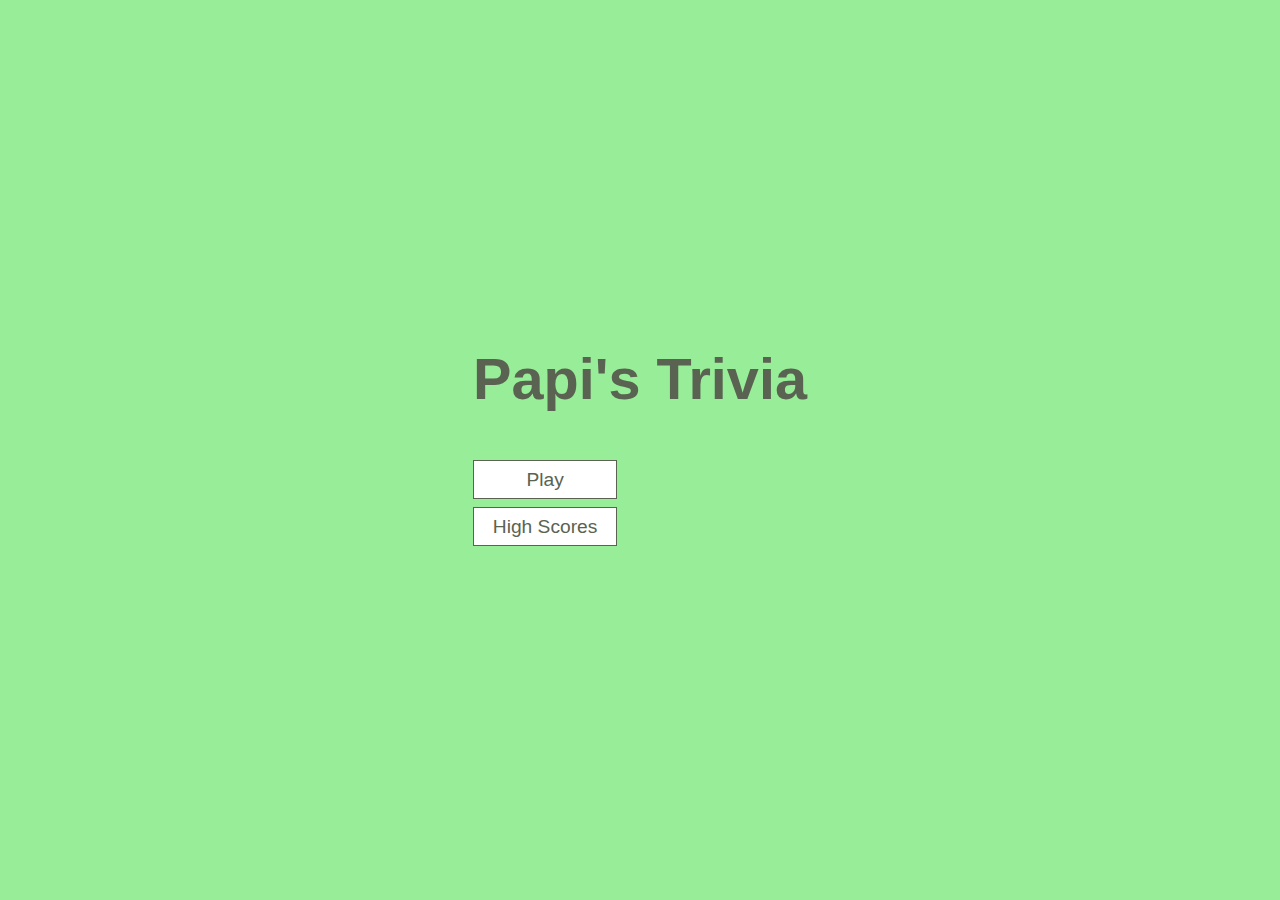
<file: index.html>
<!DOCTYPE html>
<html>
<head>
    <meta content="text/html; charset=UTF-8">
    <meta name="viewpoint" content="width=device-width. initial-scale=1.0">
    <meta name="description" content="">
    <meta name="keywords" content="">
    <meta name="author" content="Digipapi">
    <title>Papi's Trivia</title>
    <link rel="stylesheet" href="mystyle.css">
</head>
<body>
    <div class="container">
        <div id="home" class="flex-center flex-column text-center">
            <h1>Papi's Trivia</h1>
            <a class="but" href="quiz.html">Play</a>
            <a class="but" href="highscores.html">High Scores</a>
        </div>
    </div>
    <script src="myscript.js"></script>
</body>
</html>
</file>
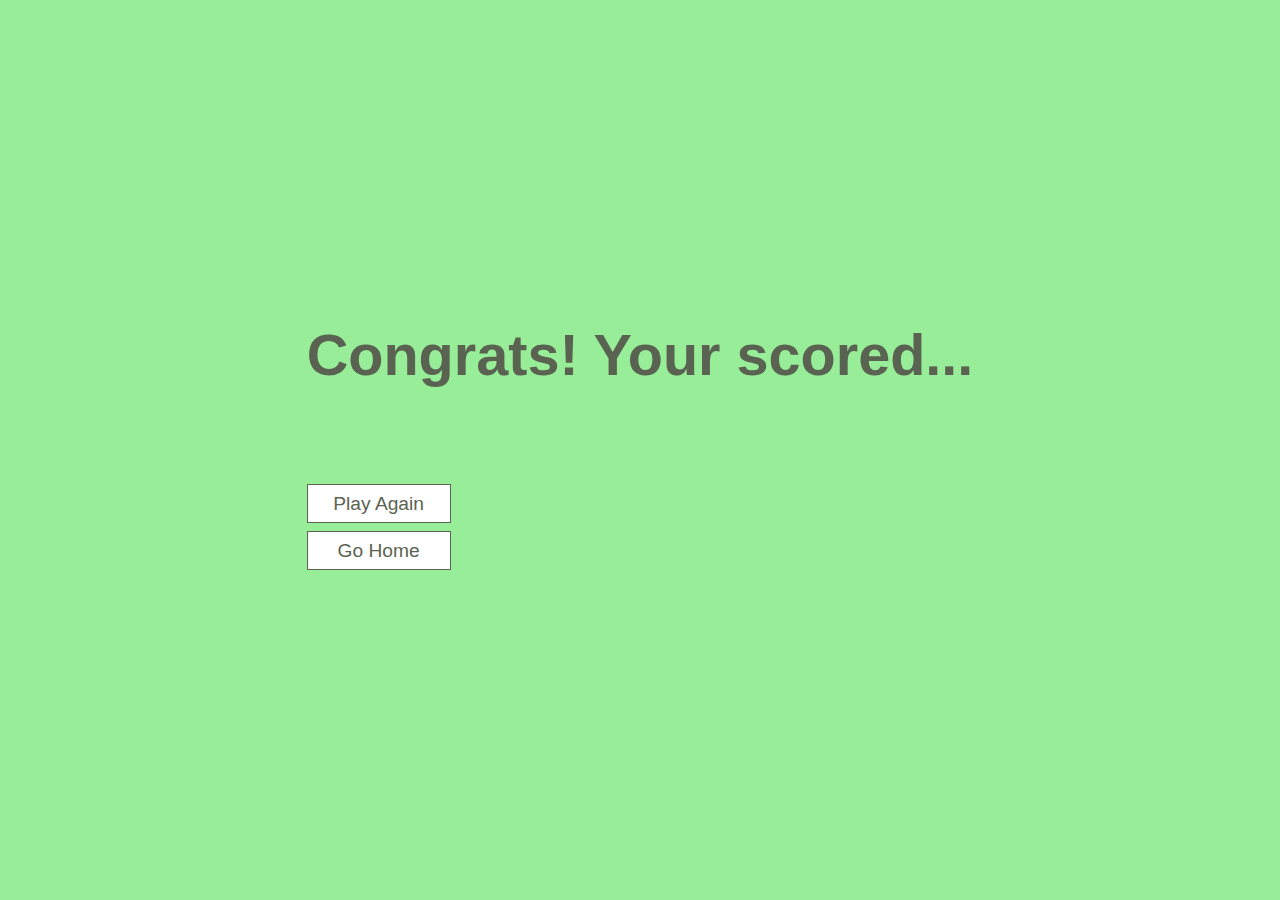
<file: end.html>
<!DOCTYPE html>
<html>
<head>
    <meta content="text/html; charset=UTF-8">
    <meta name="viewpoint" content="width=device-width. initial-scale=1.0">
    <meta name="description" content="">
    <meta name="keywords" content="">
    <meta name="author" content="Digipapi">
    <title>End | Congrat!</title>
    <style></style>
    <link rel="stylesheet" href="mystyle.css">
</head>
<body>
    <div class="container">
        <div id="end" class ="flex-center flex-column">
            <h1>Congrats! Your scored...</h1>
            <h1 id="finalScore">  </h1>
            <!-- <form>
                <input
                type="text" name="username"
                id="username" placeholder="username"
                />
                <button
                type="submit" class="but" id="saveScore"
                onclick="saveHighScore(event)">
                    Save
                </button>
            </form> -->
            <a class="but" href="quiz.html">Play Again</a>
            <a class="but" href="index.html">Go Home</a>
                
        
            </div>
    </div>
    <script src="end.js"></script>
</body>
</html>
</file>
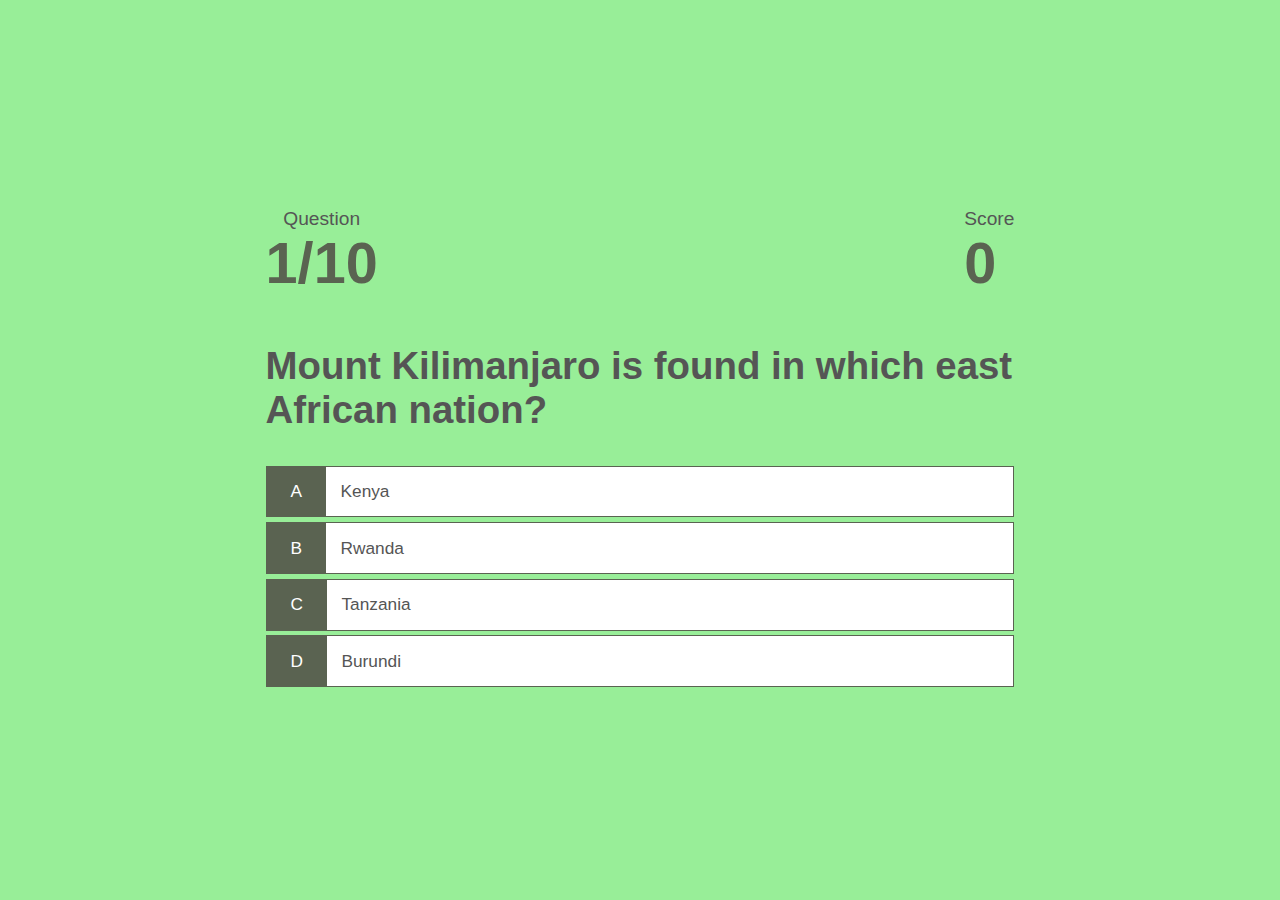
<file: quiz.html>
<!DOCTYPE html>
<html>
<head>
    <meta content="text/html; charset=UTF-8">
    <meta name="viewpoint" content="width=device-width. initial-scale=1.0">
    <meta name="description" content="">
    <meta name="keywords" content="">
    <meta name="author" content="Digipapi">
    <title>Papi's Trivia</title>
    <link rel="stylesheet" href="mystyle.css">
    <link rel="stylesheet" href="quiz.css">
</head>
<body>
    <div class="container">
        <div id="game" class="justify-center flex-column">
            <div id="hud">
                <div id="hud-item">
                    <p class="hud-prefix">
                        Question
                    </p>
                    <h1 class="hud-main-text" id="questionCounter">
                        1/5
                    </h1>
                </div>
                <div id="hud-item">
                    <p class="hud-prefix">
                        Score
                    </p>
                    <h1 class="hud-main-text" id="score">
                        0
                    </h1>
                </div>
            </div>
            <h2 id="question">How good is your knowledge of Geography?</h2>
            <div class="option-container">
                <p class="option-prefix">A</p>
                <p class="option-text" data-number="1" id="option-A">Option 1</p>
            </div>
            <div class="option-container">
                <p class="option-prefix">B</p>
                <p class="option-text" data-number="2" id="option-B">Option 2</p>
            </div>
            <div class="option-container">
                <p class="option-prefix">C</p>
                <p class="option-text" data-number="3" id="option-C">Option 3</p>
            </div>
            <div class="option-container">
                <p class="option-prefix">D</p>
                <p class="option-text" data-number="4" id="option-D">Option 4</p>
            </div>
        </div>
    </div>
    <script src="myscript.js"></script>
</body>
</html>
</file>
<file: mystyle.css>
:root {
    background-color: #98EE98;
    font-size: 60%;
}
* {
    box-sizing: border-box;
    font-family: 'Segoe UI', Tahoma, Geneva, Verdana, sans-serif;
    margin: 0;
    padding: 0;
    color: #555;
}
h1, h2, h3, h4 {
    margin-bottom: 1.5rem;
}
h1 {
    font-size: 6rem;
    color: #5A6351;
    margin-bottom: 5rem;
}
h1 > span {
    font-weight: 500;
    font-size: 2.5rem;
}
h2 {
    font-size: 4rem;
    margin-bottom: 3.5rem;
    font-weight: 700;
}
h3 {
    font-size: 2.5rem;
    font-weight: 500 ; 
}
.container {
    width: 100vw;
    height: 100vh;
    padding: 1rem;
    display: flex;
    justify-content: center;
    align-items: center;
    max-width: 80rem;
    margin: 0 auto;
}
.container > * {
    /* width: 100%; */
}
.flex-column {
    display: flex;
    flex-direction: column;
}
.flex-center {
    justify-content: center;
    align-content: center;
}
.justify-center {
    justify-content: center;
}
.text-center{
    text-align: center;
}
.hidden {
    display: none;
}
.but {
    font-size: 2rem;
    padding: 0.8rem 0;
    width: 15rem;
    text-align: center;
    border: 0.1rem solid #5A6351;
    margin-bottom: .8rem;
    text-decoration: none;
    color: #5A6351;
    background-color: white;
}
.but:hover {
    cursor: pointer;
    box-shadow: 0 0.5rem 1rem 0 rgb(49, 99, 0);
}
.but[disabled]:hover {
    cursor: not-allowed;
    box-shadow: none;
}

form {
    width: 100%;
    display: flex;
    flex-direction: column;
    align-items: center;
}
input {
    margin-bottom: 1rem;
    width: 15rem;
    padding: 1.5rem;
    font-size: 1.5rem;
    border: none;
    box-shadow: 0 0.5rem 1rem 0 rgb(49, 99, 0);
}
input::placeholder {
    color: #aaa;
}
</file>
<file: quiz.css>
.option-container {
    display: flex;
    margin-bottom: 0.5rem;
    width: 100%;
    font-size: 1.8rem;
    border: 0.1rem solid #5A6351;
    background-color: white;
}
.option-container:hover {
    cursor: pointer;
    box-shadow: 0 0.5rem 1rem 0 rgb(49, 99, 0);
}
.option-prefix {
    background-color: #5A6351;
    color: white;
    padding: 1.5rem 2.5rem;
}
.option-text {
    padding: 1.5rem;
    width: 100%;
}
.correct {
    background-color: green;
    color: white;
}
.incorrect {
    background-color: red;
    color: white;
}
#hud {
    display: flex;
    justify-content: space-between;
}
.hud-prefix {
    text-align: center;
    font-size: 2rem;
}
</file>
